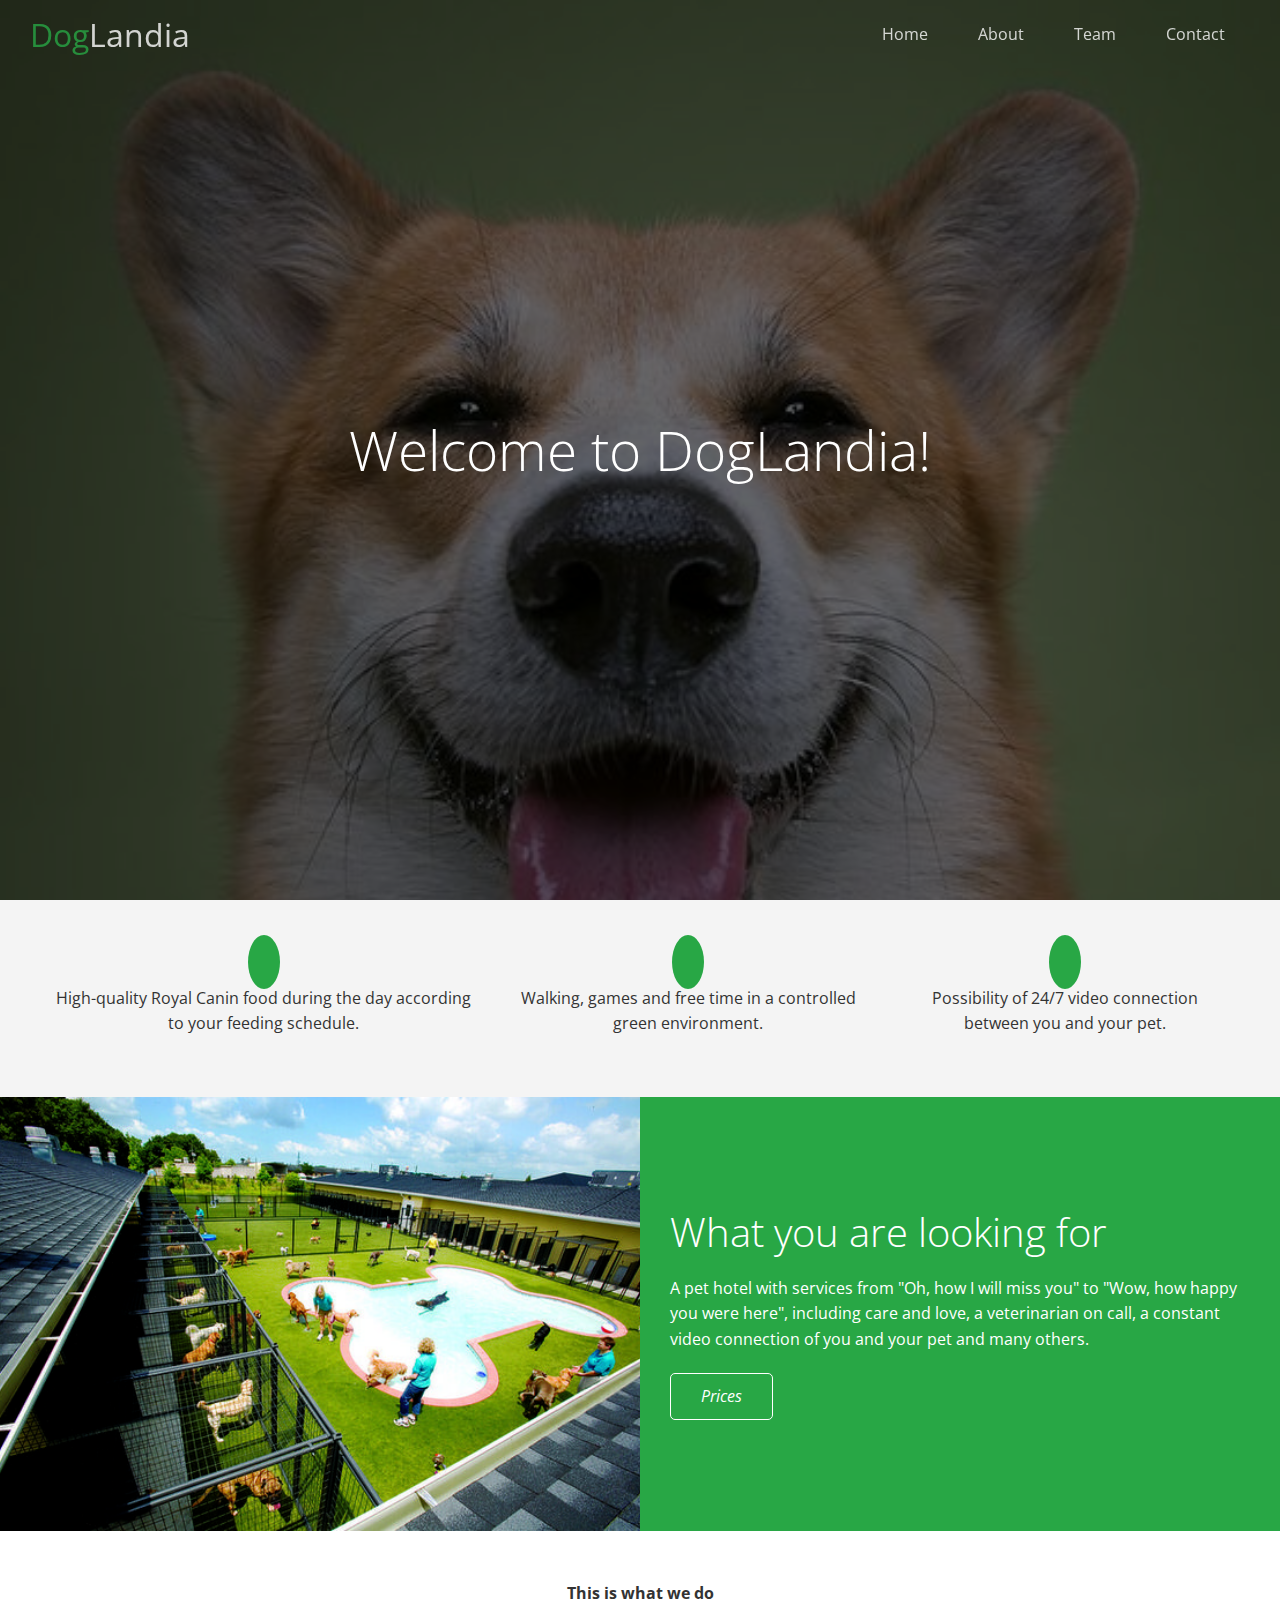
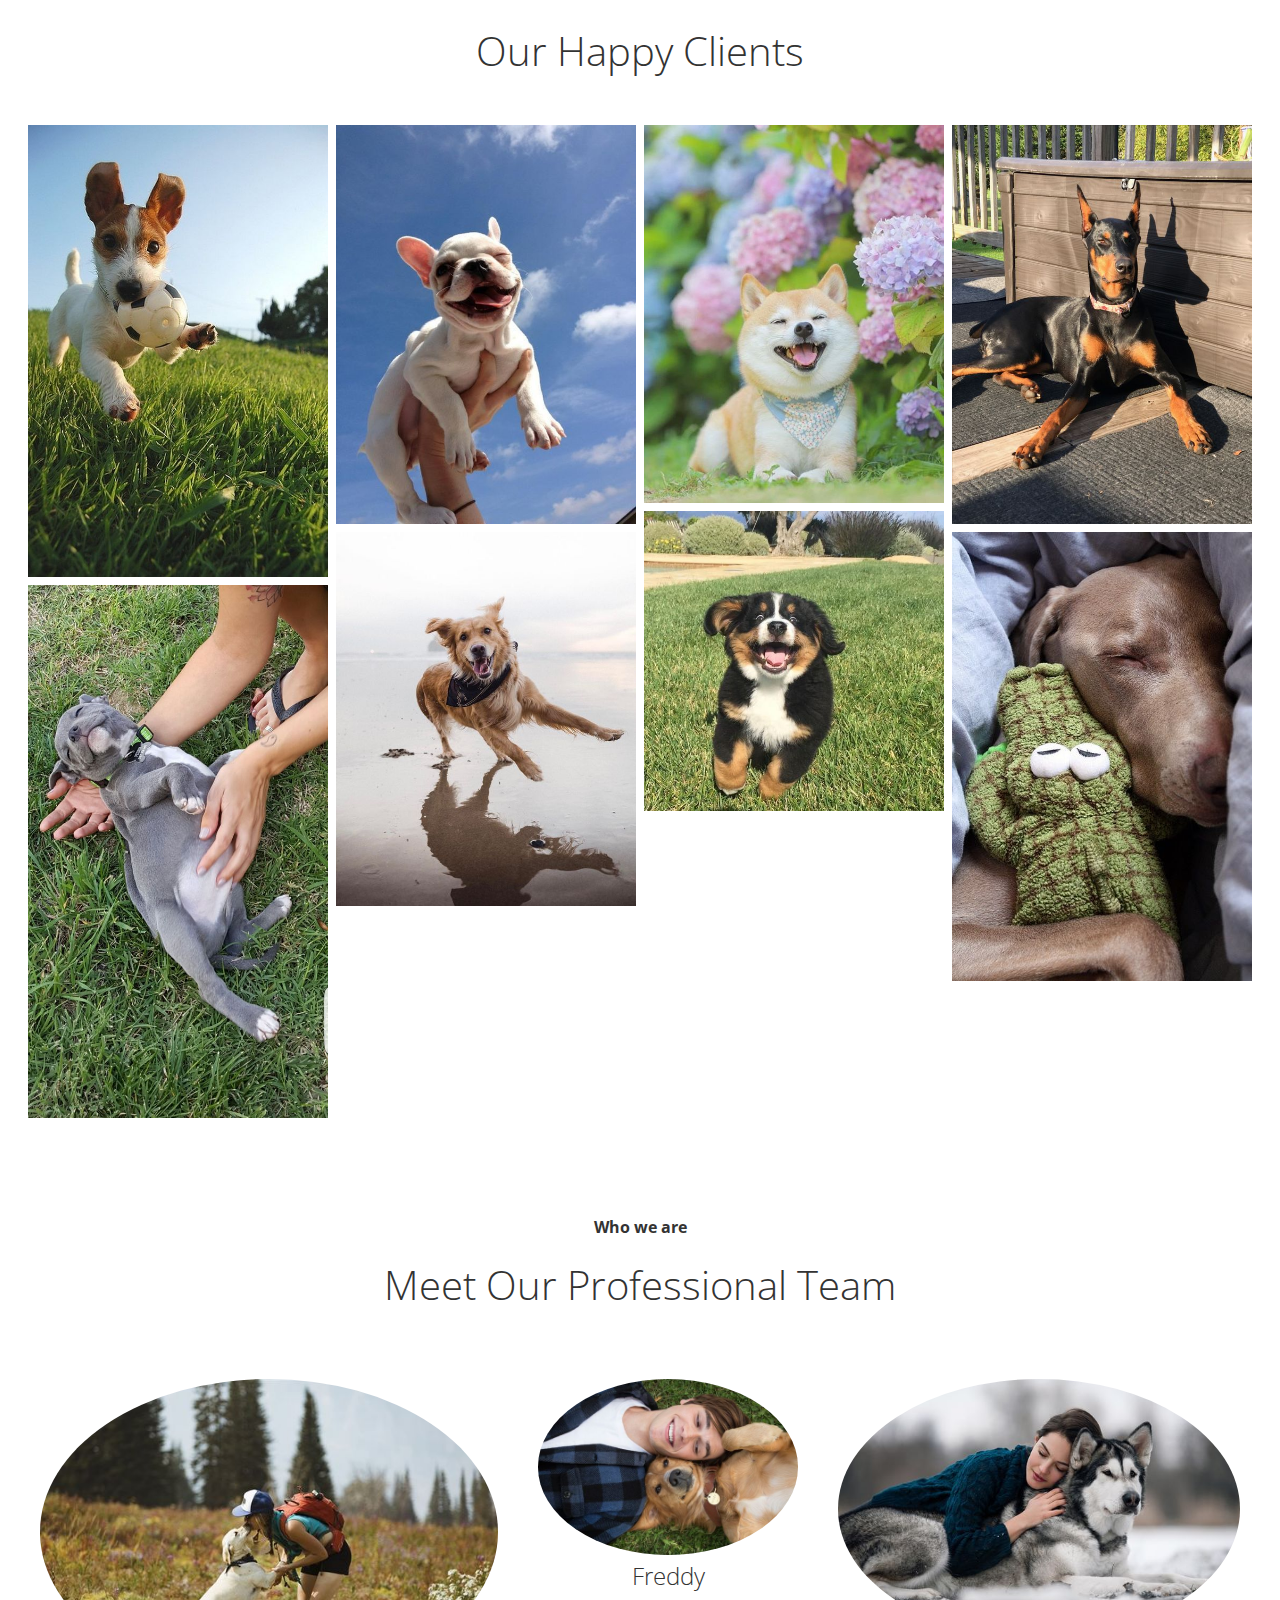
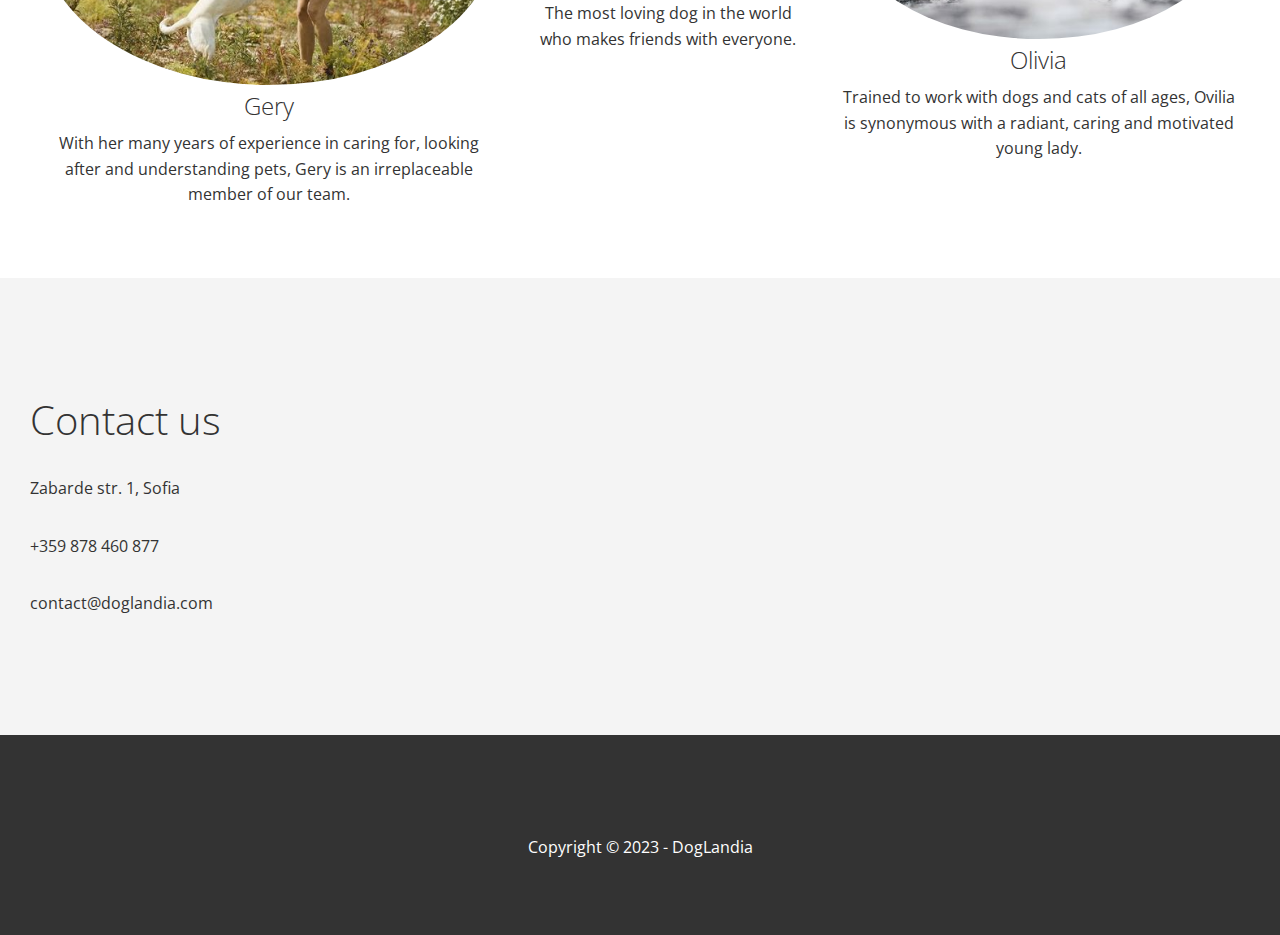
<file: index.html>
<!DOCTYPE html>
<html lang="en">
<head>
    <meta charset="UTF-8">
    <meta http-equiv="X-UA-Compatible" content="IE=edge">
    <meta name="viewport" content="width=device-width, initial-scale=1.0">
    <link rel="stylesheet" href="https://cdnjs.cloudflare.com/ajax/libs/font-awesome/6.3.0/css/all.min.css" integrity="sha512-SzlrxWUlpfuzQ+pcUCosxcglQRNAq/DZjVsC0lE40xsADsfeQoEypE+enwcOiGjk/bSuGGKHEyjSoQ1zVisanQ==" crossorigin="anonymous" referrerpolicy="no-referrer" />
    <link rel="stylesheet" href="css/utilities.css">
    <link rel="stylesheet" href="css/style.css">
    <title>Welcome To DogLandia</title>
</head>
<body id="home">
    <header class="hero">
        <div id="navbar" class="navbar top">
            <h1 class="logo">
              <span class="text-primary"><i class="fas fa-paw"></i> Dog</span>Landia
            </h1>
            <ul>
                <ul>
                <li><a href="#home">Home</a></li>
                <li><a href="#about">About</a></li>
                <li><a href="#team">Team</a></li>
                <li><a href="#contact">Contact</a></li>
            </ul>
            </nav>
        </div>
        <div class="content">
            <h1>Welcome to DogLandia!</h1>
        </div>
    </header>
    <main>

        <!-- About icons -->
        <section id="about" class="icons bg-light">
            <div class="flex-items">
                <div>
                    <i class="i fas fa-regular fa-bone fa-2x"></i>
                <div>
                    <p>High-quality Royal Canin food during the day according to your feeding schedule.</p>
                </div>
            </div>
                <div>
                    <i class="i fas fa-solid fa-dog fa-2x"></i>
                <div>
                    <p>Walking, games and free time in a controlled green environment.</p>
                </div>
            </div>
                <div>
                    <i class="i fas fa-solid fa-video-camera fa-2x"></i>
                <div>
                    <p>Possibility of 24/7 video connection between you and your pet.</p>
                </div>
            </div>
        </div>
      </section>
      <!-- Solutions -->
      <section class="solutions flex-columns">
        <div class="row">
            <div class="column">
                <div class="column-1">
                    <img src="imgs/doghotel.jpeg" alt="dog hotel">
                </div>
            </div>
            <div class="column">
                <div class="column-2 bg-primary">
                    <h2>What you are looking for</h2>
                    <p>A pet hotel with services from "Oh, how I will miss you" to "Wow, how happy you were here", including care and love, a veterinarian on call, a constant video connection of you and your pet and many others.</p>

                    <a id='prices'href="prices.html" class="btn btn-outline">
                        <i class="fa fas-chevron"> Prices </i>
                    </a>
                </div>
            </div>
        </div>
      </section>

      <!--  Happy clients-->
      <section id='cases'class="cases flex-grid section-padding">
        <header class="section-header">
            <h4>This is what we do</h4>
            <h2>Our Happy Clients</h2>
        </header>
        <div id='clients' class="row">
            <div class="column class">
                <img src="imgs/client1.jpg" alt="dog">
                <img src="imgs/client2.jpg" alt="dog">
            </div>
            <div class="column">
                <img src="imgs/client3.jpeg" alt="dog">
                <img src="imgs/client4.jpeg" alt="dog">
            </div>
            <div class="column">
                <img src="imgs/client5.jpeg" alt="dog">
                <img src="imgs/client6.jpeg" alt="dog">
            </div>
            <div class="column">
                <img src="imgs/client7.jpeg" alt="dog">
                <img src="imgs/client8.jpeg" alt="dog">
            </div>
        </div>
      </section>

      <!-- Team -->
      <section id="team" class="team section-padding">
        <header class="section-header">
            <h4>Who we are</h4>
            <h2>Meet Our Professional Team</h2>
        </header>
        <div class="flex-items">
            <div>
                <img src="imgs/gery.jpeg" alt="person1">
                <h2>Gery</h2>
                <p>With her many years of experience in caring for, looking after and understanding pets, Gery is an irreplaceable member of our team.</p>
            </div>
            <div>
                <img src="imgs/freddy.jpeg" alt="person2">
                <h2>Freddy</h2>
                <p>The most loving dog in the world who makes friends with everyone.</p>
            </div>
            <div>
                <img src="imgs/olivia.jpeg" alt="person3">
                <h2>Olivia</h2>
                <p>Trained to work with dogs and cats of all ages, Ovilia is synonymous with a radiant, caring and motivated young lady.
                </p>
            </div>
        </div>
      </section>
      
      <!-- Contact -->
      <section id="contact" class="contact flex-columns">
<div class="row bg-light">
    <div class="column">
        <div class="column-2 address">
            <h2>Contact us</h2>
            <ul>
                <li><i class="i fas fa-regular fa-address-card "></i>  Zabarde str. 1, Sofia</li>
                <li><i class="i fas fa-regular fa-phone "></i> +359 878 460 877</li>
                <li><i class="i fas fa-regular fa-envelope "></i> contact@doglandia.com</li>
            </ul>
        </div>
    </div>
    <div class="column">
        <div class="column-1 map">
            <iframe src="https://www.google.com/maps/embed?pb=!1m14!1m12!1m3!1d5866.734934156507!2d23.3043489554762!3d42.67475781498791!2m3!1f0!2f0!3f0!3m2!1i1024!2i768!4f13.1!5e0!3m2!1sen!2sbg!4v1679519878331!5m2!1sen!2sbg" width="600" height="450" style="border:0;" allowfullscreen="" loading="lazy" referrerpolicy="no-referrer-when-downgrade"></iframe>
        </div>
    </div>
</div>
      </section>
    </main>
    
<!-- Footer -->
    <footer class="footer bg-dark">
        <div class="social">
            <a href="https://www.facebook.com/"><i class="fab fa-facebook fa-2x bg-dark"></i></a>
            <a href="https://twitter.com/"><i class="fab fa-twitter fa-2x bg-dark"></i></a>
            <a href="https://youtube.com/"><i class="fab fa-youtube fa-2x bg-dark"></i></a>
            <a href="https://linkedin.com/"><i class="fab fa-linkedin fa-2x bg-dark"></i></a>
        </div>
        <p>Copyright &copy; 2023 - DogLandia</p>
    </footer>
    <script src="script.js"></script>
</body>
</html>
</file>
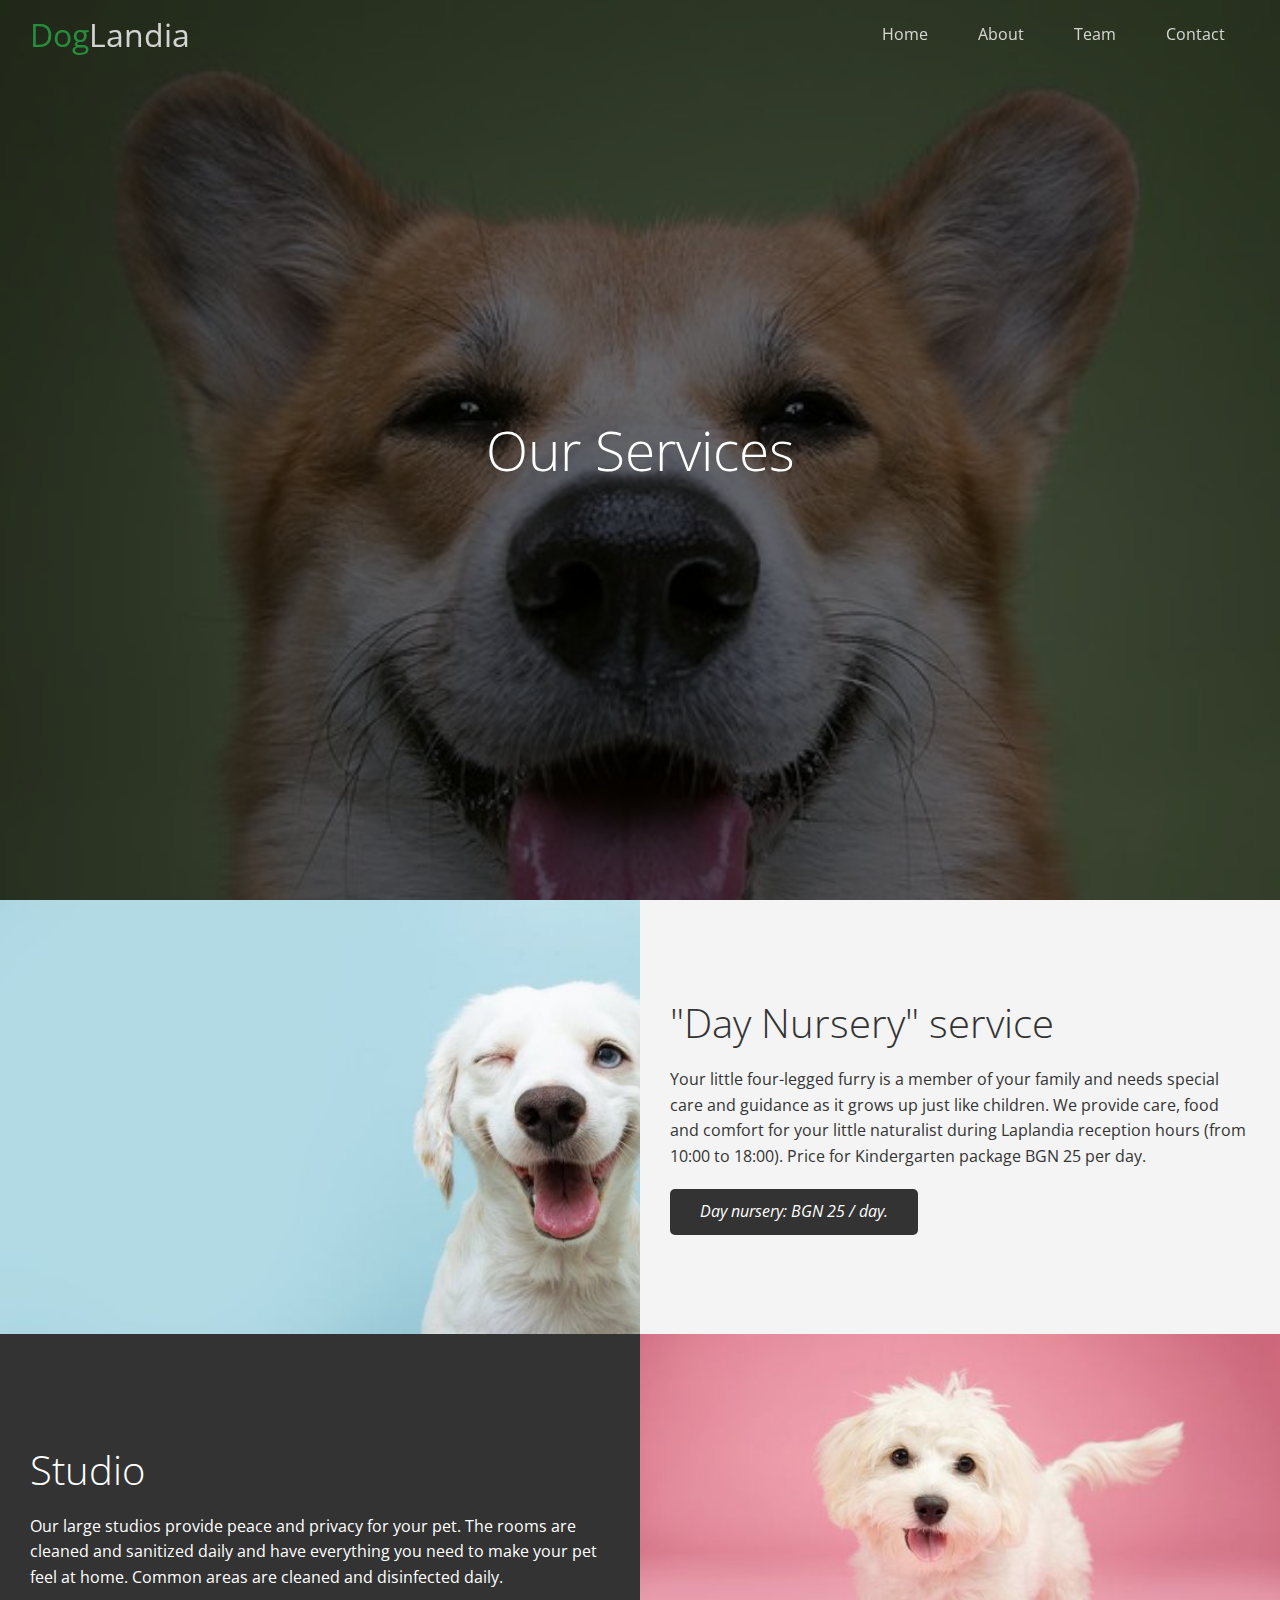
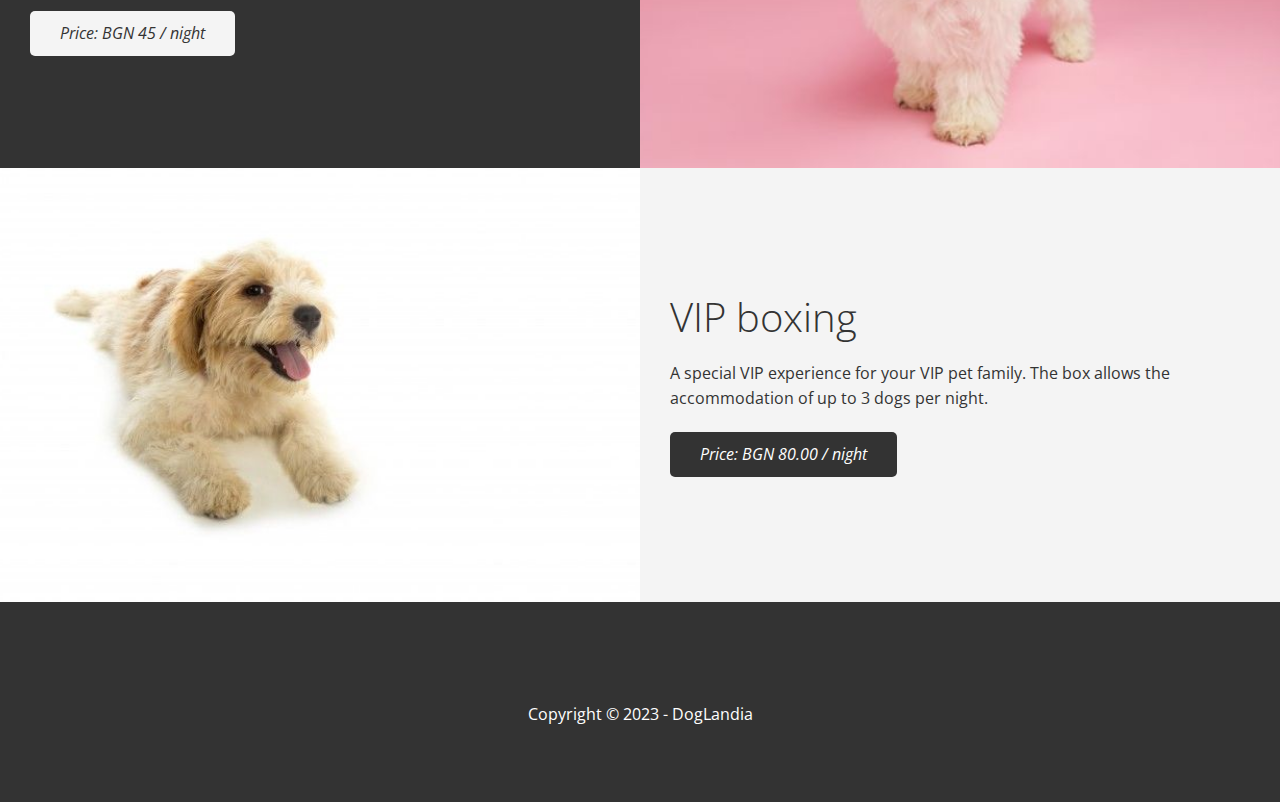
<file: prices.html>
<!DOCTYPE html>
<html lang="en">
<head>
    <meta charset="UTF-8">
    <meta name="viewport" content="width=device-width, initial-scale=1.0">
    <link rel="stylesheet" href="https://cdnjs.cloudflare.com/ajax/libs/font-awesome/6.3.0/css/all.min.css" integrity="sha512-SzlrxWUlpfuzQ+pcUCosxcglQRNAq/DZjVsC0lE40xsADsfeQoEypE+enwcOiGjk/bSuGGKHEyjSoQ1zVisanQ==" crossorigin="anonymous" referrerpolicy="no-referrer" />
    <link rel="stylesheet" href="css/utilities.css">
    <link rel="stylesheet" href="css/style.css">
    <title> Our Services</title>
</head>
<body id="home">
    <header class="hero blog">
        <div id="navbar" class="navbar top">
            <h1 class="logo">
              <span class="text-primary"><i class="fas fa-paw"></i> Dog</span>Landia
            </h1>
            <ul>
                <ul>
                    <li><a href="index.html#home">Home</a></li>
                    <li><a href="index.html#about">About</a></li>
                    <li><a href="index.html#team">Team</a></li>
                    <li><a href="index.html#contact">Contact</a></li>
            </ul>
            </nav>
        </div>
        <div class="content">
            <h1>Our Services</h1>
        </div>
    </header>
    
    <main>
        <article class="flex-columns">
            <div class="row">
                <div class="column">
                    <div class="column-1">
                        <img src="imgs/case11.jpeg" alt="dog">
                    </div>
                </div>
                <div class="column">
                    <div class="column-2 bg-light">
                        <h2>"Day Nursery" service</h2>
                        <p>Your little four-legged furry is a member of your family and needs special care and guidance as it grows up just like children. We provide care, food and comfort for your little naturalist during Laplandia reception hours (from 10:00 to 18:00). Price for Kindergarten package BGN 25 per day.</p>
                        <a class="btn  btn-dark">
                            <i class="fa fas-chevron"> Day nursery:  BGN 25 / day. </i>
                        </a>
                    </div>
                </div>
            </div>
          </article>

          <article class="flex-columns flex-reverse ">
            <div class="row">
                <div class="column">
                    <div class="column-1">
                        <img src="imgs/case22.jpeg" alt="dog">
                    </div>
                </div>
                <div class="column">
                    <div class="column-2 bg-dark">
                        <h2>Studio</h2>
                        <p>Our large studios provide peace and privacy for your pet. The rooms are cleaned and sanitized daily and have everything you need to make your pet feel at home. Common areas are cleaned and disinfected daily.</p>
                        <a  class="btn  btn-light">
                            <i class="fa fas-chevron"> Price: BGN 45 / night </i>
                        </a>
                    </div>
                </div>
            </div>
          </article>

          <article class="flex-columns ">
            <div class="row">
                <div class="column">
                    <div class="column-1">
                        <img src="imgs/case33.jpeg" alt="people">
                    </div>
                </div>
                <div class="column">
                    <div class="column-2 bg-light">
                        <h2>VIP boxing</h2>
                        <p>A special VIP experience for your VIP pet family. The box allows the accommodation of up to 3 dogs per night.</p>
                        <a class="btn  btn-dark">
                            <i class="fa fas-chevron"> Price: BGN 80.00 / night </i>
                        </a>
                    </div>
                </div>
            </div>
          </article>
    </main>

    <!-- Footer -->
    <footer class="footer bg-dark">
        <div class="social">
            <a href="https://www.facebook.com/"><i class="fab fa-facebook fa-2x bg-dark"></i></a>
            <a href="https://www.twitter.com/"><i class="fab fa-twitter fa-2x bg-dark"></i></a>
            <a href="https://www.youtube.com/"><i class="fab fa-youtube fa-2x bg-dark"></i></a>
            <a href="https://www.linkedin.com/"><i class="fab fa-linkedin fa-2x bg-dark"></i></a>
        </div>
        <p>Copyright &copy; 2023 - DogLandia</p>
    </footer>
    <script src="script.js"></script>

</body>
</html>
</file>
<file: css/utilities.css>
/* Text colors */
.text-primary {
    color: #28a745;
}


/* Button */
.btn {
    cursor: pointer;
    display: inline-block;
    padding: 10px 30px;
    color: #fff;
    background-color: #28a745;
    border: none;
    border-radius: 5px;
}

.btn:hover {
    opacity: 0.9;
}

.btn-primary, .bg-primary {
   background: #28a745;
   color: #fff;
}

.btn-dark, .bg-dark {
   background: #333;
   color: #fff;
}
.btn-light, .bg-light {
   background: #f4f4f4;
   color: #333;
}

.btn-outline {
    background: transparent;
    border: 1px solid #fff;
}

/* Flex items */
.flex-items {
    display: flex;
    text-align: center;
    justify-content: center;
    text-align: center;
    height: 100%;
}
.flex-items img{
    flex: 1;
}

.flex-items > div {
    padding: 20px;
}

/* Flex columns */
.flex-columns.flex-reverse .row {
    flex-direction: row-reverse;
}

.flex-columns .row {
    display: flex;
    flex-direction: row;
    flex-wrap: wrap;
    width: 100%;
}

.flex-columns .column {
    display: flex;
    flex-direction: column;
    flex-basis: 100%;
    flex: 1;
}

.flex-columns .column .column-1,
.flex-columns .column .column-2 {
    height: 100%;
}

.flex-columns img {
    width: 100%;
    height: 100%;
    object-fit: cover;
}

.flex-columns .column-2 {
    display: flex;
    flex-direction: column;
    align-items: flex-start;
    justify-content: center;
    padding: 30px;
}

.flex-columns h2 {
    font-size: 40px;
    font-weight: 100;
}

.flex-columns h4 {
    margin-bottom: 10px;
}

.flex-columns p {
    margin: 20px 0;
}

/* Section header */
.section-header {
    padding: 30px;
    display: flex;
    flex-direction: column;
    align-items: center;
    justify-content: center;
    text-align: center;
}

.section-header h2 {
    font-size: 40px;
    margin: 20px 0;
}

.section-padding {
    padding: 20px 20px 40px;
}

/* Flex grid */

.flex-grid .row {
    display: flex;
    flex-wrap: wrap;
    padding: 0 4px;
}


.flex-grid .column{
    flex: 25%;
    max-width: 25%;
    height: auto;
    padding: 0 4px;
}
</file>
<file: css/style.css>
@import url('https://fonts.googleapis.com/css2?family=Open+Sans:wght@300;400&display=swap');

* {
    box-sizing: border-box;
    padding: 0;
    margin: 0;
}

body {
    font-family: 'Open Sans', sans-serif;
    background: #fff;
    color: #333;
    line-height: 1.6;
}

ul {
    list-style: none;
}

a {
    color: #333;
    text-decoration: none;
}

h1, h2 {
    font-weight: 300;
    line-height: 1.2;
}

p {
    margin: 10px 0;
}

img {
    width: 100%;
}

/* Navbar */
.navbar {
    display: flex;
    align-items: center;
    justify-content: space-between;
    background-color: #333;
    color: #fff;
    opacity: 0.8;
    width: 100%;
    height: 70px;
    position: fixed;
    top: 0px;
    padding: 0 30px;
    transition: 0.5s;
}

.navbar.top {
    background: transparent;
}

.navbar a {
    color: #fff;
    padding: 10px 20px;
    margin: 0 5px;
}

.navbar a:hover {
    border-bottom: #28a745 2px solid;
}

.navbar ul {
    display: flex;
}

.navbar .logo {
    font-weight: 400;
}

/* Header */
.hero {
    background: url('../imgs/welcome.jpg') no-repeat center center/cover;
    height: 100vh;
    position: relative;
    color: #fff;
}

.hero .content {
    display: flex;
    flex-direction: column;
    align-items: center;
    justify-content: center;
    text-align: center;
    height: 100%;
    padding: 0 20px;
}

.hero .content h1 {
    font-size: 55px;
}

.hero .content p {
    font-size: 23px;
    max-width: 600px;
    margin: 20px 0 30px;
}

.hero::before {
    content: '';
    position: absolute;
    top: 0;
    left: 0;
    width: 100%;
    height: 100%;
    background: rgba(0,0,0,0.6);
}

.hero * {
    z-index: 10;
}


/* Icons */
.icons {
    padding: 30px;
}

.icons h3 {
    font-weight: bold;
    margin-bottom: 15px;
}

.icons i {
    background-color: #28a745;
    color: #fff;
    padding: 1rem;
    border-radius: 50%;
    margin-bottom: 15px;
}

.cases img:hover {
    opacity: 0.7;
}

.team img {
    border-radius: 50%;
}



/* Footer */
.footer {
    display: flex;
    flex-direction: column;
    align-items: center;
    justify-content: center;
    text-align: center;
    height: 200px;
}

.footer a {
    color: #fff;
}

.footer a:hover {
    color: #28a745;
}

.footer .social > * {
    margin-right: 30px;
}

.column .address li{
padding-top: 2em;
}


/* Mobile */
@media(max-width: 768px) {
    .navbar {
        flex-direction: column;
        height: 120px;
        padding: 20px;
    }

    .navbar a {
        padding: 10px 10px;
        margin: 0 3px;
    }

    .flex-items {
        flex-direction: column;

    }

    .flex-columns .column, .flex-grid .column {
        flex: 100%;
        max-width: 100%;
    }


    .column .address , .map{
        align-items: center;
    }

}
</file>
